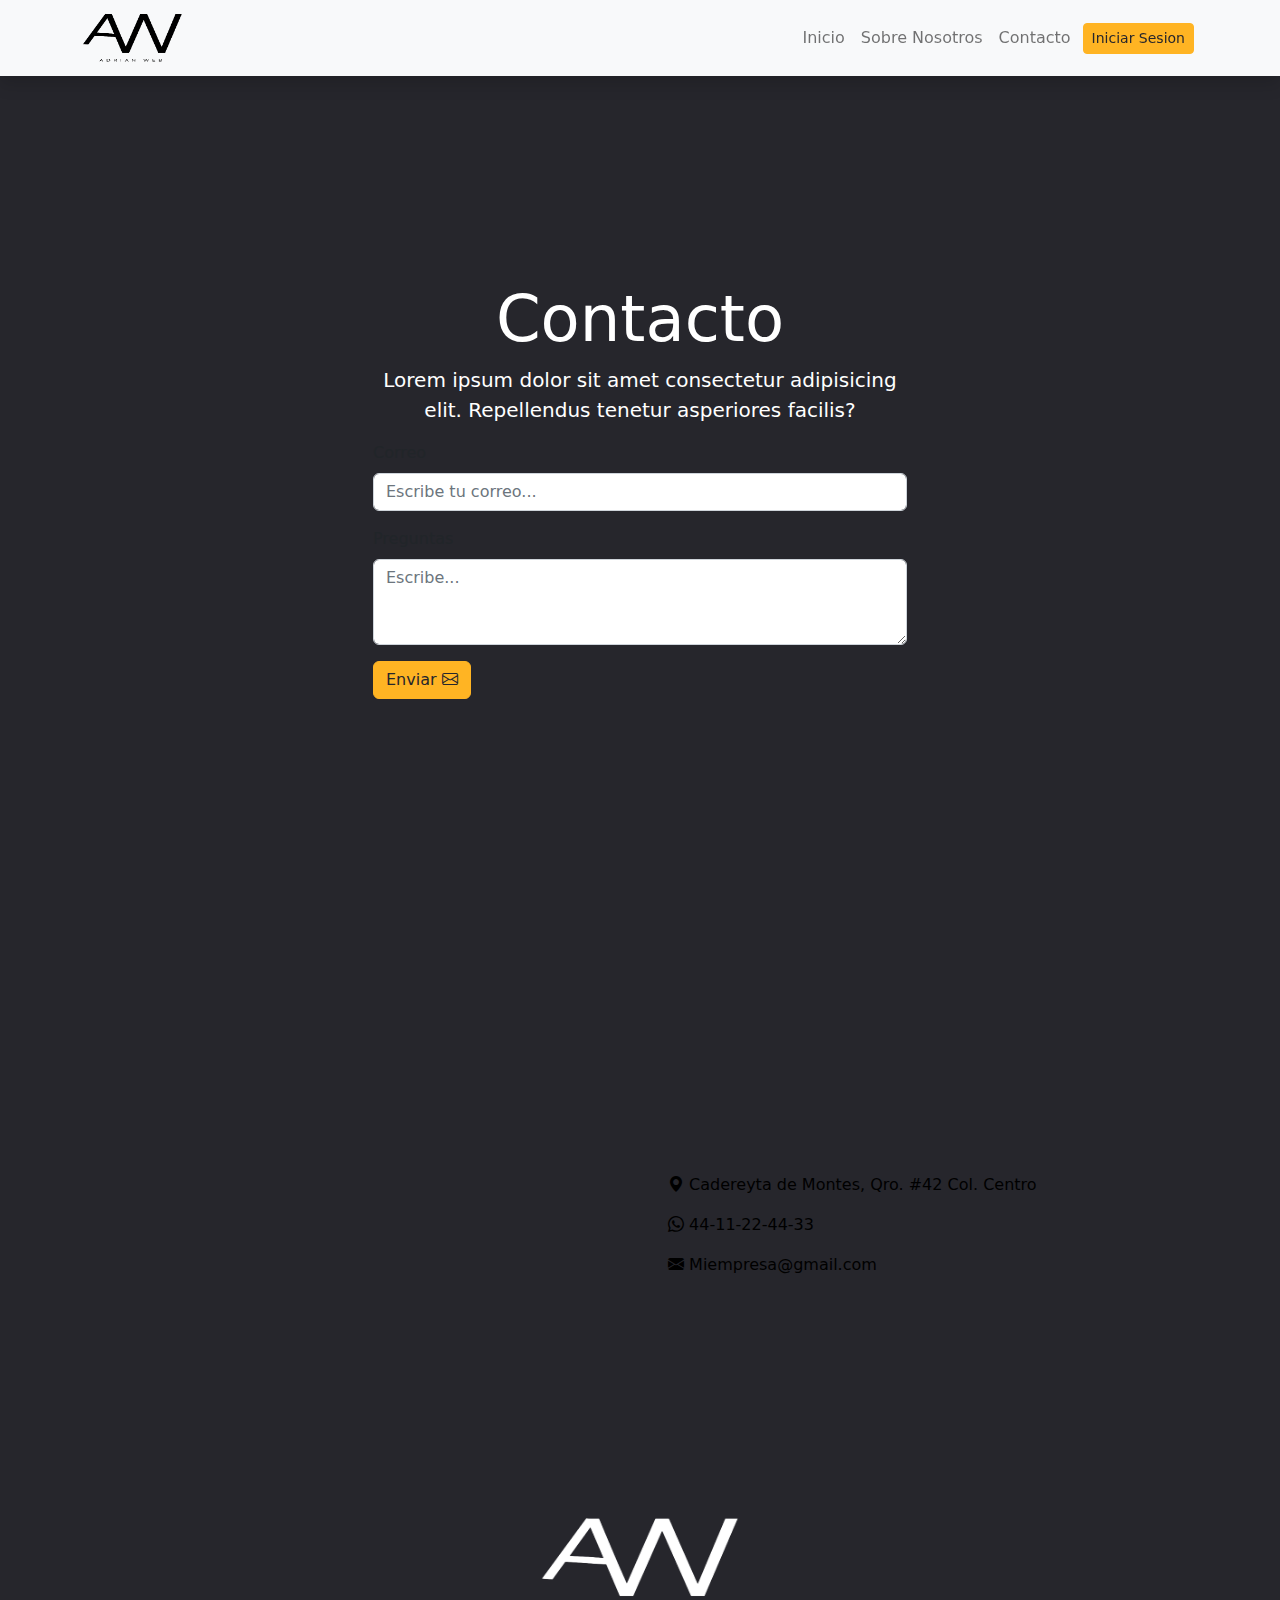
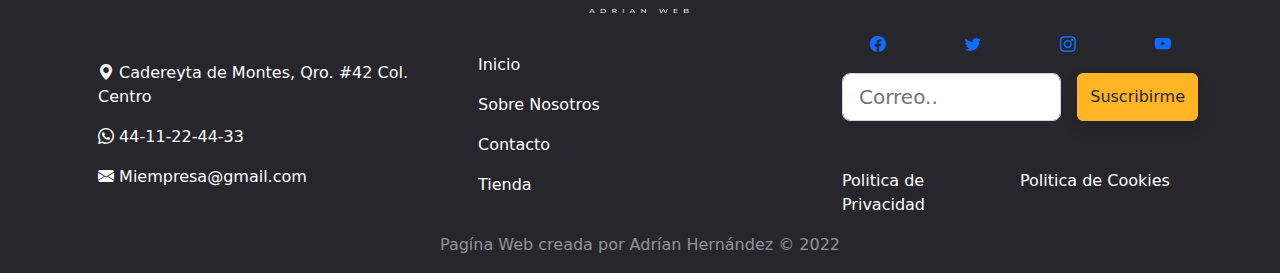
<file: contacto.html>
<!doctype html>
<html lang="es">
  <head>
    <meta charset="utf-8">
    <meta name="viewport" content="width=device-width, initial-scale=1">
    <title>Mi web</title>
    <link rel="stylesheet" href="/css/styles.css">
    <link rel="stylesheet" href="/css/bootstrap.css">
    <link rel="stylesheet" href="https://cdn.jsdelivr.net/npm/bootstrap-icons@1.9.1/font/bootstrap-icons.css">
  </head>
  <body>
    <header>
        <nav class="navbar navbar-expand-sm navbar-light shadow fixed-top bg-light">
            <div class="container">
                <a class="navbar-brand" href="index.html"><img src="/src/logo2.png" height="50px" width="100px" alt="logo"></a>
                <button class="navbar-toggler d-lg-none" type="button" data-bs-toggle="collapse" data-bs-target="#collapsibleNavId" aria-controls="collapsibleNavId"
                    aria-expanded="false" aria-label="Toggle navigation">
                    <span class="navbar-toggler-icon"></span>
                </button>
                <div class="collapse navbar-collapse" id="collapsibleNavId">
                    <ul class="navbar-nav ms-auto mt-2 mt-lg-0 align-items-center">
                        <li class="nav-item active">
                            <a class="nav-link" href="index.html">Inicio <span class="visually-hidden">(current)</span></a>
                        </li>
                        <li class="nav-item">
                            <a class="nav-link" href="sobre.html">Sobre Nosotros</a>
                        </li>
                        <li class="nav-item">
                            <a class="nav-link" href="contacto.html">Contacto</a>
                        </li>
                        <li class="nav-item px-1">
                            <button type="button" class="btn btn-primary btn-sm" data-bs-toggle="modal" data-bs-target="#iniciarsesion">Iniciar Sesion</button>
                        </li>
                    </ul>
                </div>
            </div>
        </nav>
        <div class="modal fade" id="iniciarsesion" tabindex="-1" aria-labelledby="formulari" aria-hidden="true">
            <div class="modal-dialog modal-dialog-centered modal-sm">
                <div class="modal-content">
                    <div class="modal-header">
                        <button type="button" class="btn-close" data-bs-dismiss="modal" aria-label="Close"></button>
                    </div>
                    <div class="modal-body">
                        <div class="text-center pb-3">
                            <img src="/src/logo2.png" alt="logo" height="100px" width="200px">
                        </div>
                        <form action="#" enctype="application/x-www-form-urlencoded" method="post">
                            <div class="mb-3">
                                <input type="email" class="form-control" name="email" id="email" placeholder="Correo">
                            </div>
                            <div class="mb-3">
                                <input type="password" class="form-control" name="pwd" id="pwd" placeholder="Contraseña">
                            </div>
                            <div class="mb-3 text-center">
                                <button class="btn btn-primary btn-sm" type="submit">Iniciar Sesion</button>
                            </div>
                        </form>
                        <div class="text-center">
                            <p class="text-muted">Registrate con</p>
                        </div>
                    </div>
                    <div class="modal-footer justify-content-center align-items-center">
                        <button type="button" class="btn btn-danger btn-sm"><i class="bi bi-google"></i> Google</button>
                        <button type="button" class="btn btn-info btn-sm"><i class="bi bi-facebook"></i> Facebook</button>
                    </div>
                </div>
            </div>
        </div>
    </header>
    <main>
        <div>
          <section>
            <div class="container pt-5">
              <div class="row vh-100 d-grid gap-2 col-6 mx-auto d-flex justify-content-center align-items-center">
                <div class="col">
                  <div class="mb-3 text-center">
                    <h2 class="display-3">Contacto</h2>
                    <p class="lead">Lorem ipsum dolor sit amet consectetur adipisicing elit. Repellendus tenetur asperiores facilis?</p>
                  </div>
                  <div class="mb-3">
                    <label for="exampleFormControlInput1" class="form-label">Correo</label>
                    <input type="email" class="form-control" id="exampleFormControlInput1" placeholder="Escribe tu correo...">
                  </div>
                  <div class="mb-3">
                    <label for="exampleFormControlTextarea1" class="form-label">Preguntas</label>
                    <textarea class="form-control" id="exampleFormControlTextarea1" rows="3" placeholder="Escribe..."></textarea>
                  </div>
                  <div class="mb-3">
                    <button class="btn btn-primary">Enviar <i class="bi bi-envelope"></i></button>
                  </div>
                </div>
              </div>
            </div>
          </section>
        </div>
        <div>
          <section>
            <div class="container">
              <div class="row p-5 d-flex justify-content-center align-items-center">
                <div class="col-md-6">
                  <iframe src="https://www.google.com/maps/embed?pb=!1m14!1m12!1m3!1d14976.613139823181!2d-99.8236642!3d20.2109504!2m3!1f0!2f0!3f0!3m2!1i1024!2i768!4f13.1!5e0!3m2!1ses-419!2smx!4v1659031533918!5m2!1ses-419!2smx" width="500" height="450" style="border:0;" allowfullscreen="" loading="lazy" referrerpolicy="no-referrer-when-downgrade"></iframe>
                </div>
                <div class="col-md-6">
                  <ul class="nav flex-column justify-content-center">
                    <li class="nav-item">
                        <a class="nav-link text-black pe-2" href="#"><i class="bi bi-geo-alt-fill icono_contacto"></i> Cadereyta de Montes, Qro. #42 Col. Centro</a>
                    </li>
                    <li class="nav-item">
                        <a class="nav-link text-black pe-2" href="#"><i class="bi bi-whatsapp icono_contacto"></i> 44-11-22-44-33</a>
                    </li>
                    <li class="nav-item">
                        <a class="nav-link text-black pe-2" href="#"><i class="bi bi-envelope-fill icono_contacto"></i> Miempresa@gmail.com</a>
                    </li>
                </ul>
                </div>
              </div>
            </div>
          </section>
        </div>
        <footer id="footer" class="bg-footer">
            <div class="container">
                <div class="row p-3 justify-content-center align-items-center">
                    <div class="col-md-12 text-center">
                        <img src="/src/logo1.png" height="100px" width="200px" alt="logo">
                    </div>
                </div>
                <div class="row justify-content-center align-items-center">
                    <div class="col-md-4">
                        <ul class="nav flex-column justify-content-center">
                            <li class="nav-item">
                                <a class="nav-link text-white pe-2" href="#"><i class="bi bi-geo-alt-fill icono_contacto"></i> Cadereyta de Montes, Qro. #42 Col. Centro</a>
                            </li>
                            <li class="nav-item">
                                <a class="nav-link text-white pe-2" href="#"><i class="bi bi-whatsapp icono_contacto"></i> 44-11-22-44-33</a>
                            </li>
                            <li class="nav-item">
                                <a class="nav-link text-white pe-2" href="#"><i class="bi bi-envelope-fill icono_contacto"></i> Miempresa@gmail.com</a>
                            </li>
                        </ul>
                    </div>
                    <div class="col-md-4">
                        <ul class="nav flex-column justify-content-center">
                            <li class="nav-item">
                                <a class="nav-link text-white" href="index.html">Inicio</a>
                            </li>
                            <li class="nav-item">
                                <a class="nav-link text-white" href="sobre.html">Sobre Nosotros</a>
                            </li>
                            <li class="nav-item">
                                <a class="nav-link text-white" href="contacto.html">Contacto</a>
                            </li>
                            <li class="nav-item">
                                <a class="nav-link text-white" href="#">Tienda</a>
                            </li>
                        </ul>
                    </div>
                    <div class="col-md-4">
                        <div class="row justify-content-center align-items-center text-center">
                            <div class="col"><a href="#" target="_blank"><i class="bi bi-facebook icon_social"></i></a></div>
                            <div class="col"><a href="#" target="_blank"><i class="bi bi-twitter icon_social"></i></a></div>
                            <div class="col"><a href="#" target="_blank"><i class="bi bi-instagram icon_social"></i></a></div>
                            <div class="col"><a href="#" target="_blank"><i class="bi bi-youtube icon_social"></i></a></div>
                        </div>
                        <div class="row pt-3">
                            <div class="col">
                                <form action="#" method="post" class="pb-5">
                                    <div class="d-flex flex-column flex-sm-row">
                                        <div class="position-relative mb-3 mb-sm-0 me-sm-3">
                                            <input type="text" class="form-control form-control-lg" placeholder="Correo.." required>
                                        </div>
                                        <button type="submit" class="btn btn-primary shadow">Suscribirme</button>
                                    </div>
                                </form>
                            </div>
                        <div class="row">
                            <div class="col text-white">
                                <a class="nav-link" href="#">Politica de Privacidad</a>
                            </div>
                            <div class="col text-white">
                                <a class="nav-link" href="#">Politica de Cookies</a>
                            </div>
                        </div>
                    </div>
                </div>
                <br>
                <div class="row pt-3 justify-content-center align-items-center">
                    <div class="col-md-12 text-center">
                        <p class="text-white-50 text-muted">Pagína Web creada por Adrían Hernández &#169; 2022</p>
                    </div>
                </div>
            </div>
        </footer>
    </main>
    <script src="/js/bootstrap.min.js"></script>
  </body>
</html>
</file>
<file: css/styles.css>
.inicio{
    background-color: #26262C;
}

.icons i{
    color: #FFB423;
}
.icons:hover i{
    color: #fff;
}
.redsocial{
    font-size: 30px;
    color: #FFB423;
}
.blob{
    width: auto;
    height: auto;
    fill: #FCC91B;
}
.blob_img{
    width: 170px;
}


.box1{
    width: 318px;
    height: auto;
    flex-direction: column;
}
.box1:hover{
    transform: scale(1.1);
    box-shadow: 0px 0px 30px -15px rgba(0, 0, 0, 0.5);
    transition: .5s ease-in-out;
    background-color: #FCC91B;
    z-index: 1;
}
.box1 i{
    font-size: 60px;
    color: #FFB423;
}
.box1:hover i{
    color: #26262C;
}
.box1 h4{
    color: #fff;
}
.box1:hover h4{
    color: #26262C;
}
.box1 p{
    color: #fff;
}
.box1:hover p{
    color: #26262C;
}

.box2{
    width: 318px;
    height: auto;
    flex-direction: column;
    cursor: pointer;
}

.icon_framewords i{
    font-size: 60px;
    color: #FCC91B;
}
.inicio h1, h2, p{
    color: #fff;
}
.icon-lg {
    width: 3.5rem;
    height: 3.5rem;
    line-height: 3.5rem;
    text-align: center;
    font-size: 1.2rem;
}
.bg-color-icon {
    opacity: 1;
    background-color: #2D2E32 !important;
}
.bg-blur {
    -webkit-backdrop-filter: blur(5px);
    backdrop-filter: blur(5px);
}
.Quien_soy p{
    color: #fff;
}
.herramientas h1, p{
    color: #fff;
}
.suscribete h1, p{
    color: #fff;
}

.nav-pills-bg-soft {
    background-color: rgba(6, 106, 201, 0.1);
    padding: 0.625rem 0;
    border-radius: 0.625rem;
}
.nav-pills {
    --bs-nav-pills-border-radius: 0.325rem;
    --bs-nav-pills-link-active-color: #fff;
    --bs-nav-pills-link-active-bg: #066ac9;
}

body::-webkit-scrollbar{
    width: 7px;
}
body::-webkit-scrollbar-thumb{
    background: #FFB423;
    border-radius: 5px;
}
</file>
